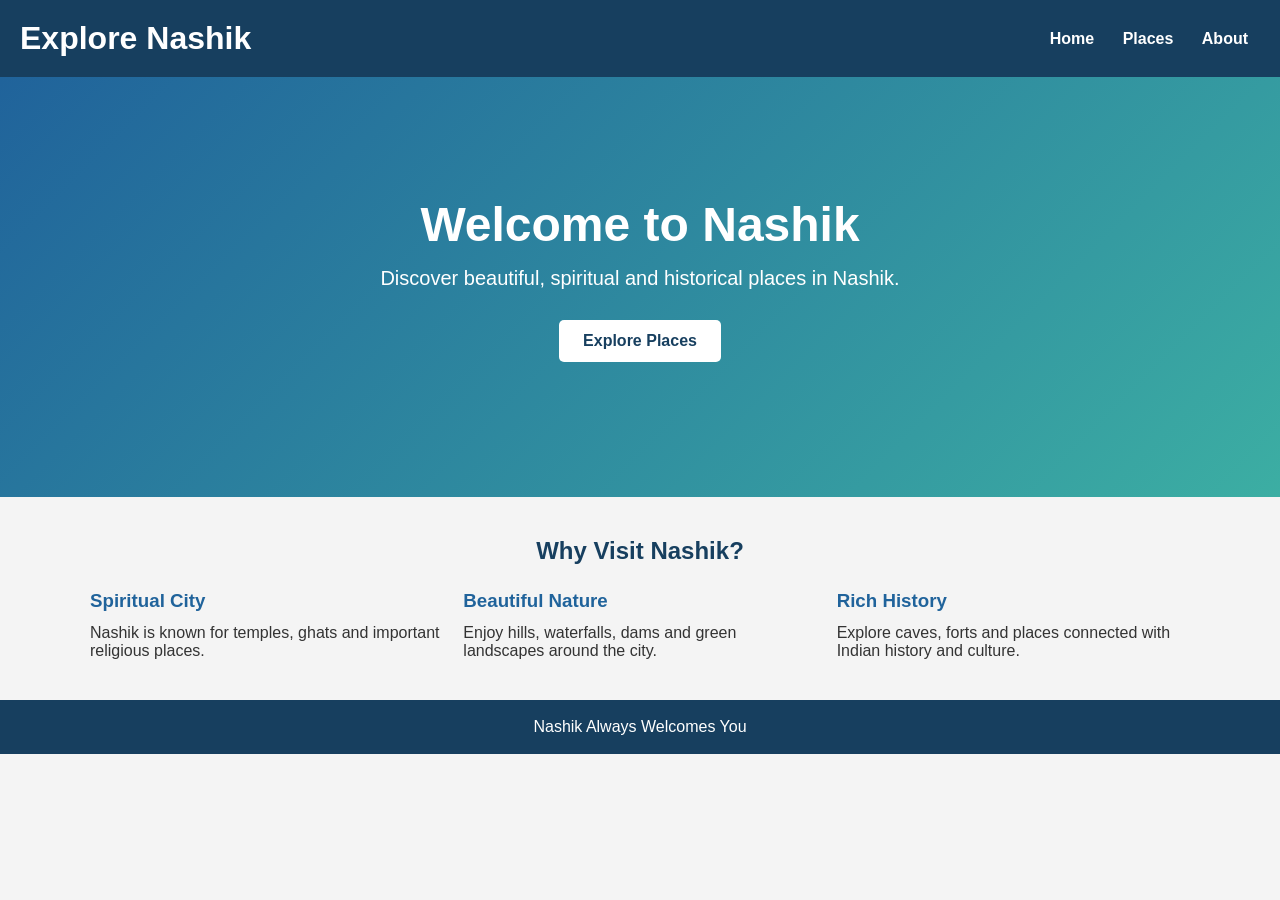
<file: index.html>
<!DOCTYPE html>
<html>
<head>
    <meta charset="UTF-8">

    <meta name="viewport" content="width=device-width, initial-scale=1.0">

    <title>Explore Nashik</title>

    <link rel="stylesheet" href="style.css">
</head>

<body>

    <header>
        <h1>Explore Nashik</h1>

        <nav>
            <a href="index.html">Home</a>
            <a href="places.html">Places</a>
            <a href="about.html">About</a>
        </nav>
    </header>


    <section class="hero">

        <h2>Welcome to Nashik</h2>

        <p>
            Discover beautiful, spiritual and historical places in Nashik.
        </p>

        <a href="places.html" class="button">
            Explore Places
        </a>

    </section>


    <section class="content">

        <h2>Why Visit Nashik?</h2>

        <div class="cards">

            <div class="card">

                <h3>Spiritual City</h3>

                <p>
                    Nashik is known for temples, ghats and important
                    religious places.
                </p>

            </div>


            <div class="card">

                <h3>Beautiful Nature</h3>

                <p>
                    Enjoy hills, waterfalls, dams and green landscapes
                    around the city.
                </p>

            </div>


            <div class="card">

                <h3>Rich History</h3>

                <p>
                    Explore caves, forts and places connected with
                    Indian history and culture.
                </p>

            </div>

        </div>

    </section>


    <footer>

        <p>Nashik Always Welcomes You</p>

    </footer>

</body>
</html>
</file>
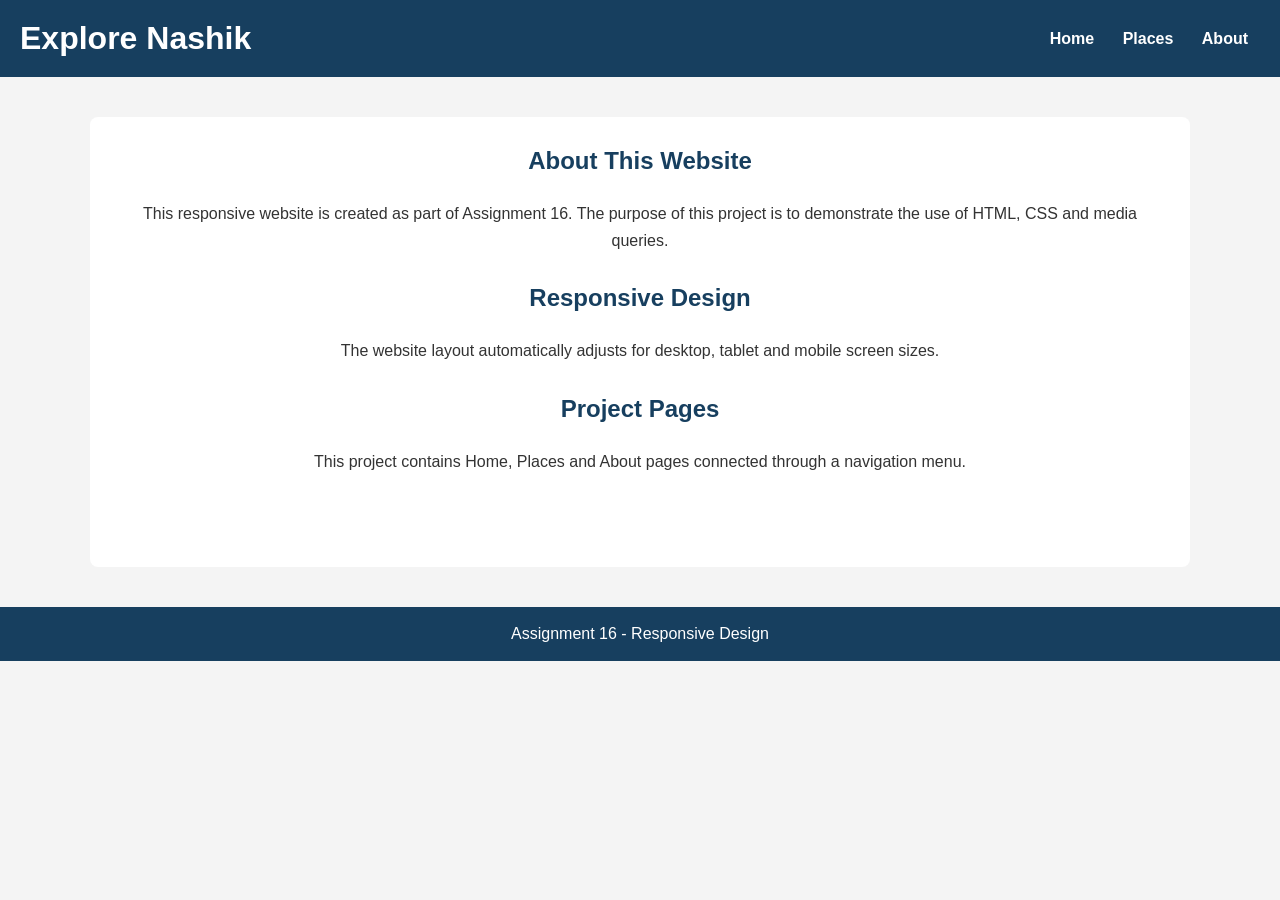
<file: about.html>
<!DOCTYPE html>
<html>
<head>
    <meta charset="UTF-8">

    <meta name="viewport"
          content="width=device-width, initial-scale=1.0">

    <title>About - Explore Nashik</title>

    <link rel="stylesheet" href="style.css">
</head>


<body>


    <header>

        <h1>Explore Nashik</h1>

        <nav>

            <a href="index.html">Home</a>

            <a href="places.html">Places</a>

            <a href="about.html">About</a>

        </nav>

    </header>



    <section class="about">


        <h2>About This Website</h2>

        <p>
            This responsive website is created as part of
            Assignment 16. The purpose of this project is to
            demonstrate the use of HTML, CSS and media queries.
        </p>


        <h2>Responsive Design</h2>

        <p>
            The website layout automatically adjusts for
            desktop, tablet and mobile screen sizes.
        </p>


        <h2>Project Pages</h2>

        <p>
            This project contains Home, Places and About pages
            connected through a navigation menu.
        </p>


    </section>



    <footer>

        <p>Assignment 16 - Responsive Design</p>

    </footer>


</body>
</html>
</file>
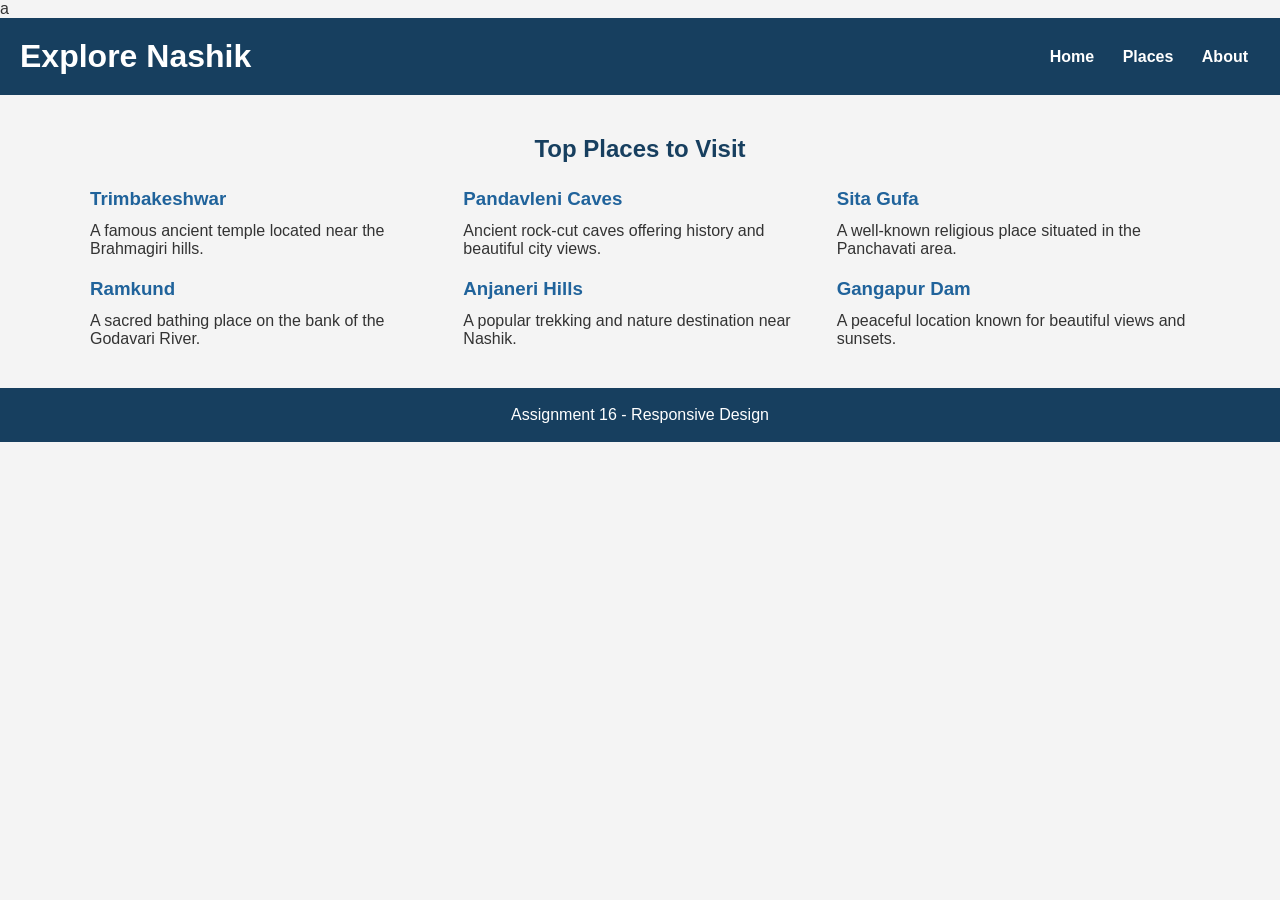
<file: place.html>
a<!DOCTYPE html>
<html>
<head>
    <meta charset="UTF-8">

    <meta name="viewport"
          content="width=device-width, initial-scale=1.0">

    <title>Places - Explore Nashik</title>

    <link rel="stylesheet" href="style.css">
</head>

<body>

    <header>

        <h1>Explore Nashik</h1>

        <nav>
            <a href="index.html">Home</a>
            <a href="places.html">Places</a>
            <a href="about.html">About</a>
        </nav>

    </header>


    <section class="content">

        <h2>Top Places to Visit</h2>


        <div class="cards">


            <div class="card">

                <h3>Trimbakeshwar</h3>

                <p>
                    A famous ancient temple located near
                    the Brahmagiri hills.
                </p>

            </div>


            <div class="card">

                <h3>Pandavleni Caves</h3>

                <p>
                    Ancient rock-cut caves offering history
                    and beautiful city views.
                </p>

            </div>


            <div class="card">

                <h3>Sita Gufa</h3>

                <p>
                    A well-known religious place situated
                    in the Panchavati area.
                </p>

            </div>


            <div class="card">

                <h3>Ramkund</h3>

                <p>
                    A sacred bathing place on the bank
                    of the Godavari River.
                </p>

            </div>


            <div class="card">

                <h3>Anjaneri Hills</h3>

                <p>
                    A popular trekking and nature
                    destination near Nashik.
                </p>

            </div>


            <div class="card">

                <h3>Gangapur Dam</h3>

                <p>
                    A peaceful location known for beautiful
                    views and sunsets.
                </p>

            </div>


        </div>

    </section>


    <footer>

        <p>Assignment 16 - Responsive Design</p>

    </footer>


</body>
</html>
</file>
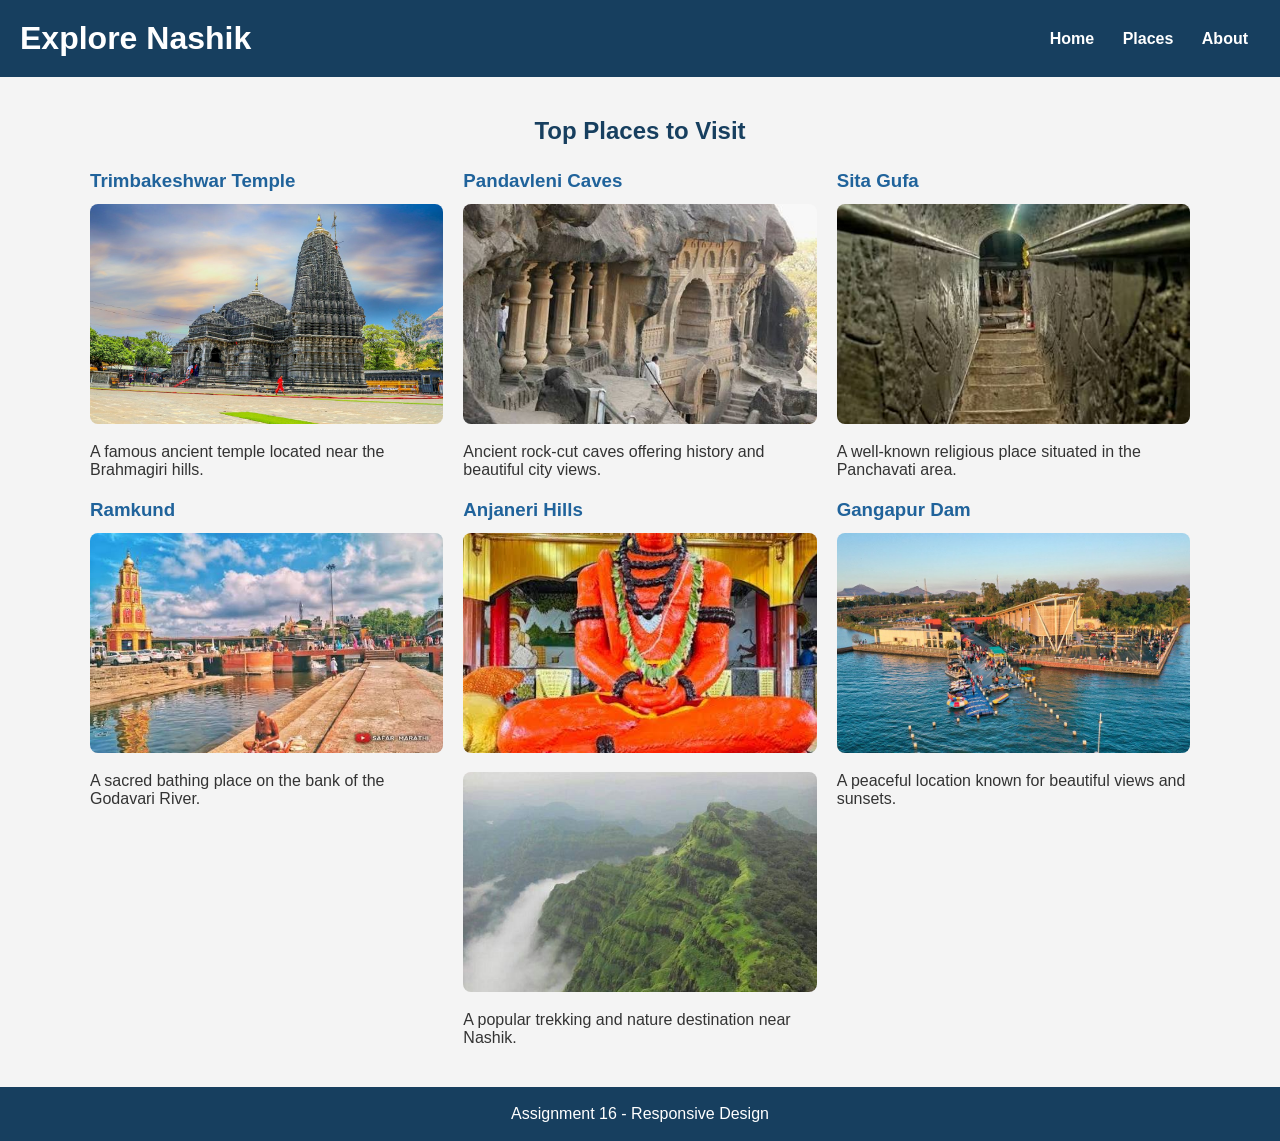
<file: places.html>
<!DOCTYPE html>
<html>
<head>
    <meta charset="UTF-8">

    <meta name="viewport"
          content="width=device-width, initial-scale=1.0">

    <title>Places - Explore Nashik</title>

    <link rel="stylesheet" href="style.css">
</head>

<body>

    <header>

        <h1>Explore Nashik</h1>

        <nav>
            <a href="index.html">Home</a>
            <a href="places.html">Places</a>
            <a href="about.html">About</a>
        </nav>

    </header>


    <section class="content">

        <h2>Top Places to Visit</h2>


        <div class="cards">


            <div class="card">

                <h3>Trimbakeshwar Temple </h3>

                <img src="trimbakeshwar.jpg"
                
                alt="trimbakeshwar temple">

                <p>
                    A famous ancient temple located near
                    the Brahmagiri hills.
                </p>

            </div>


            <div class="card">

                <h3>Pandavleni Caves</h3>

                <img src="pandavleni.jpg"
               
                alt="pandavleni caves">

                <p>
                    Ancient rock-cut caves offering history
                    and beautiful city views.
                </p>

            </div>


            <div class="card">

                <h3>Sita Gufa</h3>

                <img src="sitagufa.jpg"  alt=" sitagufa">

                <p>
                    A well-known religious place situated
                    in the Panchavati area.
                </p>

            </div>


            <div class="card">

                <h3>Ramkund</h3>

                <img src="ramkund.jpg"  alt="ramkund nashik">

                <p>
                    A sacred bathing place on the bank
                    of the Godavari River.
                </p>

            </div>


            <div class="card">

                <h3>Anjaneri Hills</h3>

                <img src="anjaneri1.jpg" alt="anjaneri hanuman murti">

                <img src="anjaneri2.jpg" alt="anjaneri fort">

                <p>
                    A popular trekking and nature
                    destination near Nashik.
                </p>

            </div>


            <div class="card">

                <h3>Gangapur Dam</h3>

                <img src="gangapur-dam.jpg" alt="gangapur dam">

                <p>
                    A peaceful location known for beautiful
                    views and sunsets.
                </p>

            </div>


        </div>

    </section>


    <footer>

        <p>Assignment 16 - Responsive Design</p>

    </footer>


</body>
</html>
</file>
<file: style.css>
/* Remove default spacing */

* {
    margin: 0;
    padding: 0;
    box-sizing: border-box;
}


/* Body Design */

body {

    font-family: Arial, sans-serif;

    background-color: #f4f4f4;

    color: #333;
}


/* Header */

header {

    background-color: #173f5f;

    color: white;

    padding: 20px;

    display: flex;

    justify-content: space-between;

    align-items: center;
}


/* Navigation */

nav a {

    color: white;

    text-decoration: none;

    margin: 0 12px;

    font-weight: bold;
}


nav a:hover {

    text-decoration: underline;
}


/* Home Page Hero Section */

.hero {

    min-height: 420px;

    padding: 120px 20px;

    text-align: center;

    background: linear-gradient(
        135deg,
        #20639b,
        #3caea3
    );

    color: white;
}


.hero h2 {

    font-size: 48px;

    margin-bottom: 15px;
}


.hero p {

    font-size: 20px;

    margin-bottom: 30px;
}


/* Explore Button */

.button {

    display: inline-block;

    background-color: white;

    color: #173f5f;

    padding: 12px 24px;

    text-decoration: none;

    border-radius: 5px;

    font-weight: bold;
}


/* Main Content */

.content,
.about {

    width: 90%;

    max-width: 1100px;

    margin: 40px auto;
}


.content h2,
.about h2 {

    text-align: center;

    margin-bottom: 25px;

    color: #173f5f;
}


/* Card Layout */

.cards {

    display: grid;

    grid-template-columns: repeat(3, 1fr);

    gap: 20px;
}


/* Individual Card */

.card img {
    width: 100%;
    height: 220px;
    object-fit: cover;
    border-radius: 8px;
    margin-bottom: 15px;
}


.card h3 {

    color: #20639b;

    margin-bottom: 12px;
}


/* About Page */

.about {

    background-color: white;

    padding: 30px;

    border-radius: 8px;

    min-height: 450px;
}


.about p {

    line-height: 1.7;

    margin-bottom: 30px;

    text-align: center;
}


/* Footer */

footer {

    background-color: #173f5f;

    color: white;

    text-align: center;

    padding: 18px;

    margin-top: 40px;
}


/* ================================= */
/* TABLET RESPONSIVE DESIGN */
/* ================================= */

@media screen and (max-width: 768px) {

    header {

        flex-direction: column;

        text-align: center;
    }


    nav {

        margin-top: 15px;
    }


    .cards {

        grid-template-columns:
        repeat(2, 1fr);
    }


    .hero h2 {

        font-size: 36px;
    }

}


/* ================================= */
/* MOBILE RESPONSIVE DESIGN */
/* ================================= */

@media screen and (max-width: 480px) {


    nav a {

        display: block;

        margin: 10px;
    }


    .cards {

        grid-template-columns: 1fr;
    }


    .hero {

        padding: 80px 15px;
    }


    .hero h2 {

        font-size: 30px;
    }


    .hero p {

        font-size: 17px;
    }


    .content,
    .about {

        width: 94%;
    }

}
</file>
